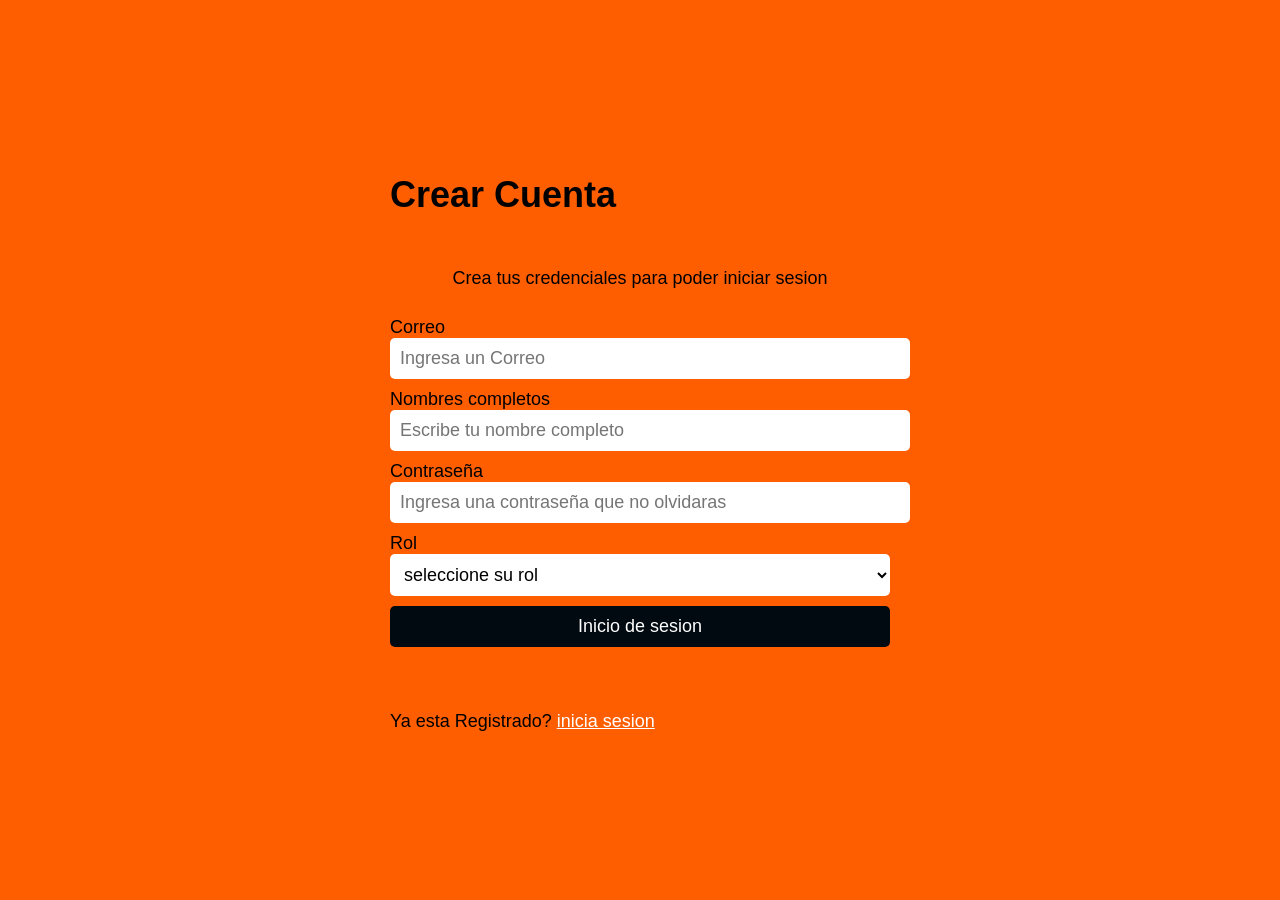
<file: front/index.html>
<!DOCTYPE html>
<html lang="en">
<head>
    <meta charset="UTF-8">
    <meta name="viewport" content="width=device-width, initial-scale=1.0">
    <title>Registro</title>
    <link rel="stylesheet" href="/front/Css/css.css">
    <link rel="stylesheet" href="/front/Css/responsive.css">
    
</head>
<body>
    <main>
    <form id="form" class="form">
        <h1>Crear Cuenta</h1>
        <p>Crea tus credenciales para poder iniciar sesion </p>
        <div>
            <label for="Correo" class="label">Correo</label>
            <input type="text" name="Correo" id="Correo" placeholder="Ingresa un Correo">
        </div>
        <div>
            <label for="Nombre" class="label">Nombres completos</label>
            <input type="text" name="Nombre" id="nombre" placeholder="Escribe tu nombre completo">
        </div>
        <div>
            <label for="Contraseña"class="label">Contraseña</label>
            <input type="password" name="Contraseña" id="Contrasena" placeholder="Ingresa una contraseña que no olvidaras">
        </div>
        <div>
            <label for="Rol" class="label">Rol</label>
            <select name="Rol" id="Rol" >
                <option value="" disabled selected>seleccione su rol</option>
                <option value="admind" >admind</option>
                <option value="Soporte">Soporte</option>
                <option value="Lector">Lector</option>
            </select>
        </div>
        
        <button id="submit "type="submit">Inicio de sesion</button>
        <p id="error-message" class="Error"></p>
     </form>
     <p>Ya esta Registrado? <a href="/front/Html/Login.html">inicia sesion</a></p>
    </main>
    <script src="/front/Js/main.js"></script>
</body>
</html>
</file>
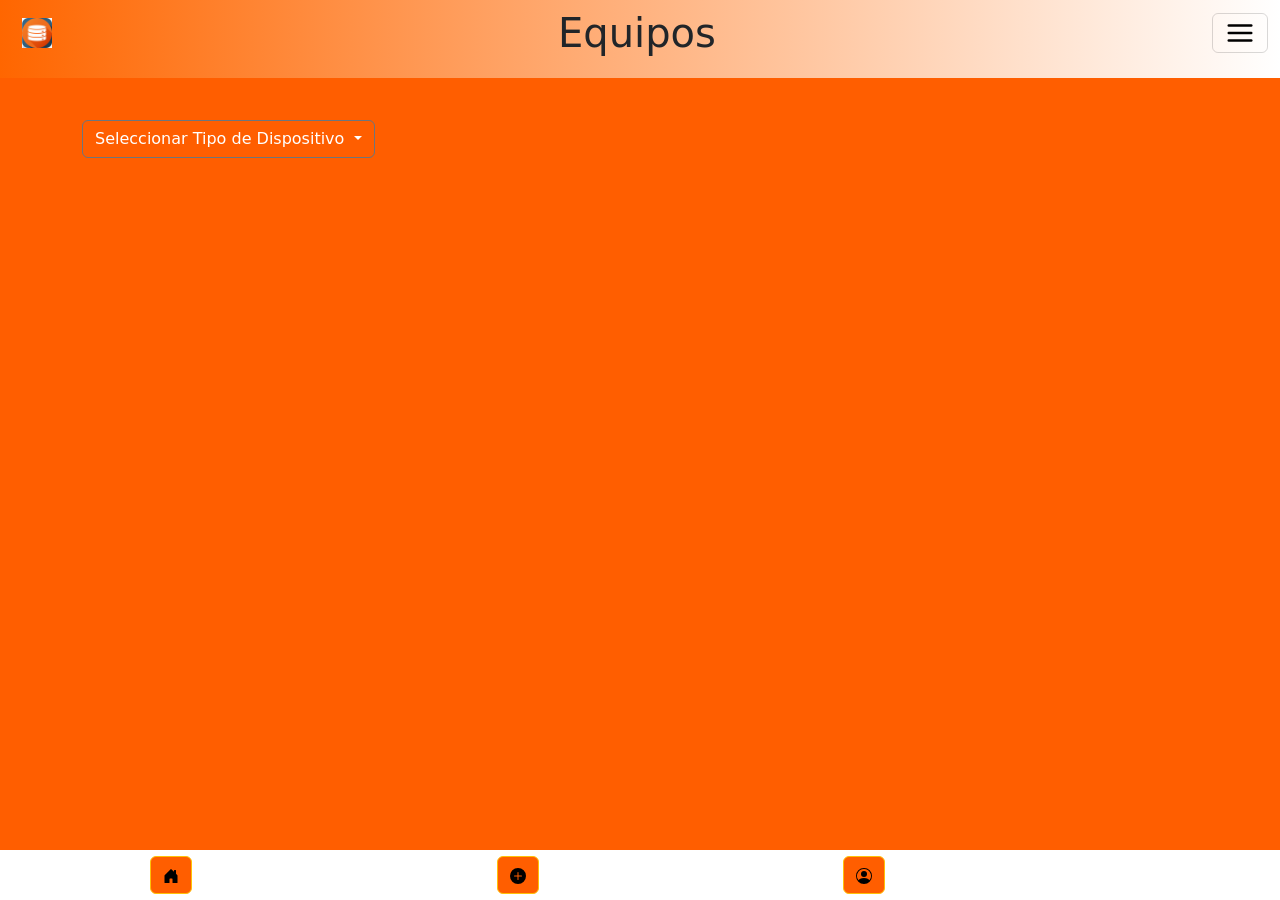
<file: front/Html/equipos.html>
<!DOCTYPE html>
<html lang="en">
<head>
    <meta charset="UTF-8">
    <link href="https://cdn.jsdelivr.net/npm/bootstrap@5.3.3/dist/css/bootstrap.min.css" rel="stylesheet"
        integrity="sha384-QWTKZyjpPEjISv5WaRU9OFeRpok6YctnYmDr5pNlyT2bRjXh0JMhjY6hW+ALEwIH" crossorigin="anonymous">
        <link rel="stylesheet" href="https://cdnjs.cloudflare.com/ajax/libs/font-awesome/6.2.1/css/all.min.css"
        integrity="sha512-MV7K8+y+gLIBoVD59lQIYicR65iaqukzvf/nwasF0nqhPay5w/9lJmVM2hMDcnK1OnMGCdVK+iQrJ7lzPJQd1w=="
        crossorigin="anonymous" referrerpolicy="no-referrer" />
    
    <meta name="viewport" content="width=device-width, initial-scale=1.0">
    <link rel="stylesheet" href="/front/Css/equipos.css">
    <title>Equipo</title>
</head>
<body>
    <nav class="navbar custom-navbar fixed-top">
        <div class="container-fluid">
            <div class="d-flex align-items-center">
                <div class="Logo me-0">
                    <img src="/front/images/Logo.jpg" alt="Logo">
                </div>
                
            </div>
            <h1 class="m-0">Equipos</h1>
            <label for="notificacion-checkbox">
               
                <button class="navbar-toggler" type="button" data-bs-toggle="offcanvas" data-bs-target="#offcanvasDarkNavbar" aria-controls="offcanvasDarkNavbar" aria-label="Toggle navigation">
                    <span class="navbar-toggler-icon custom-toggler-icon"></span>
                </button>
            </label>
            <div class="offcanvas offcanvas-end text-bg-dark" tabindex="-1" id="offcanvasDarkNavbar" aria-labelledby="offcanvasDarkNavbarLabel">
                <div class="offcanvas-header">
                    <h5 class="offcanvas-title" id="offcanvasDarkNavbarLabel">Dark offcanvas</h5>
                    <button type="button" class="btn-close btn-close-white" data-bs-dismiss="offcanvas" aria-label="Close"></button>
                </div>
                <div class="offcanvas-body">
                    <ul class="navbar-nav justify-content-end flex-grow-1 pe-3">
                        
                        <li class="nav-item">
                            <a class="nav-link" href="eventos.html">Eventos</a>
                        </li>
                        <li class="nav-item">
                            <a class="nav-link" href="nuevoequipo.html">Agregar Equipo</a>
                        </li>
                        <li class="nav-item">
                            <a class="nav-link" href="Nuevasala.html"> Nueva Sala</a>
                        </li>
                        <li class="nav-item"><a class="nav-link" href="Salas.html">Salas</a></li>
                        
                        <li class="nav-item"><a class="nav-link" href="Login.html">Cerra Sesion</a></li>          
                    </ul>             
                </div>
            </div>
        </div>
    </nav>
    
    <br><br><br><br><br>
    <main>
        <section class="container mb-3">
            <div class="dropdown">
                <button class="btn btn-secondary dropdown-toggle" type="button" id="dropdownMenuButton" data-bs-toggle="dropdown" aria-expanded="false">
                    Seleccionar Tipo de Dispositivo
                </button>
                <ul class="dropdown-menu" aria-labelledby="dropdownMenuButton">
                    <li><a class="dropdown-item" href="#" data-tipo="Pantalla">Pantalla</a></li>
                    <li><a class="dropdown-item" href="#" data-tipo="Cpu">Torre</a></li>
                    <li><a class="dropdown-item" href="#" data-tipo="Mouse">Mouse</a></li>
                    <li><a class="dropdown-item" href="#" data-tipo="Teclado">Teclado</a></li>
                
                </ul>
            </div>
        </section>
        <section id="Equipos-F" class="Equipos container card-center">
            
        </section>




        

        <br><br><br>
        <!-- Botones aquí -->
        <nav class="navbar-2 ">
            <div class="col">
                <a   href="Salas.html" class="btn btn-warning">
                    <svg xmlns="http://www.w3.org/2000/svg" width="16" height="16" fill="currentColor" class="bi bi-house-door-fill" viewBox="0 0 16 16">
                        <path d="M6.5 14.5v-3.505c0-.245.25-.495.5-.495h2c.25 0 .5.25.5.5v3.5a.5.5 0 0 0 .5.5h4a.5.5 0 0 0 .5-.5v-7a.5.5 0 0 0-.146-.354L13 5.793V2.5a.5.5 0 0 0-.5-.5h-1a.5.5 0 0 0-.5.5v1.293L8.354 1.146a.5.5 0 0 0-.708 0l-6 6A.5.5 0 0 0 1.5 7.5v7a.5.5 0 0 0 .5.5h4a.5.5 0 0 0 .5-.5"/>
                      </svg>
                    </a>
                
            </div>
            <div class="col">
                <a href="nuevoequipo.html" class="btn btn-warning">
                    <svg xmlns="http://www.w3.org/2000/svg" width="16" height="16" fill="currentColor" class="bi bi-plus-circle-fill" viewBox="0 0 16 16">
                        <path d="M16 8A8 8 0 1 1 0 8a8 8 0 0 1 16 0M8.5 4.5a.5.5 0 0 0-1 0v3h-3a.5.5 0 0 0 0 1h3v3a.5.5 0 0 0 1 0v-3h3a.5.5 0 0 0 0-1h-3z"/>
                      </svg>
                    </a>
            </div>
            <div class="col">
                <a href="Perfil.html" class="btn btn-warning">
                    <svg xmlns="http://www.w3.org/2000/svg" width="16" height="16" fill="currentColor" class="bi bi-person-circle" viewBox="0 0 16 16">
                        <path d="M11 6a3 3 0 1 1-6 0 3 3 0 0 1 6 0"/>
                        <path fill-rule="evenodd" d="M0 8a8 8 0 1 1 16 0A8 8 0 0 1 0 8m8-7a7 7 0 0 0-5.468 11.37C3.242 11.226 4.805 10 8 10s4.757 1.225 5.468 2.37A7 7 0 0 0 8 1"/>
                      </svg>
                    </a>
            </div>
        </nav>
       
        
        <script src="/front/Js/Informacion.js"></script>
    <script src="https://cdn.jsdelivr.net/npm/bootstrap@5.3.3/dist/js/bootstrap.bundle.min.js"
        integrity="sha384-YvpcrYf0tY3lHB60NNkmXc5s9fDVZLESaAA55NDzOxhy9GkcIdslK1eN7N6jIeHz"
        crossorigin="anonymous"></script>
</body>
</html>
</file>
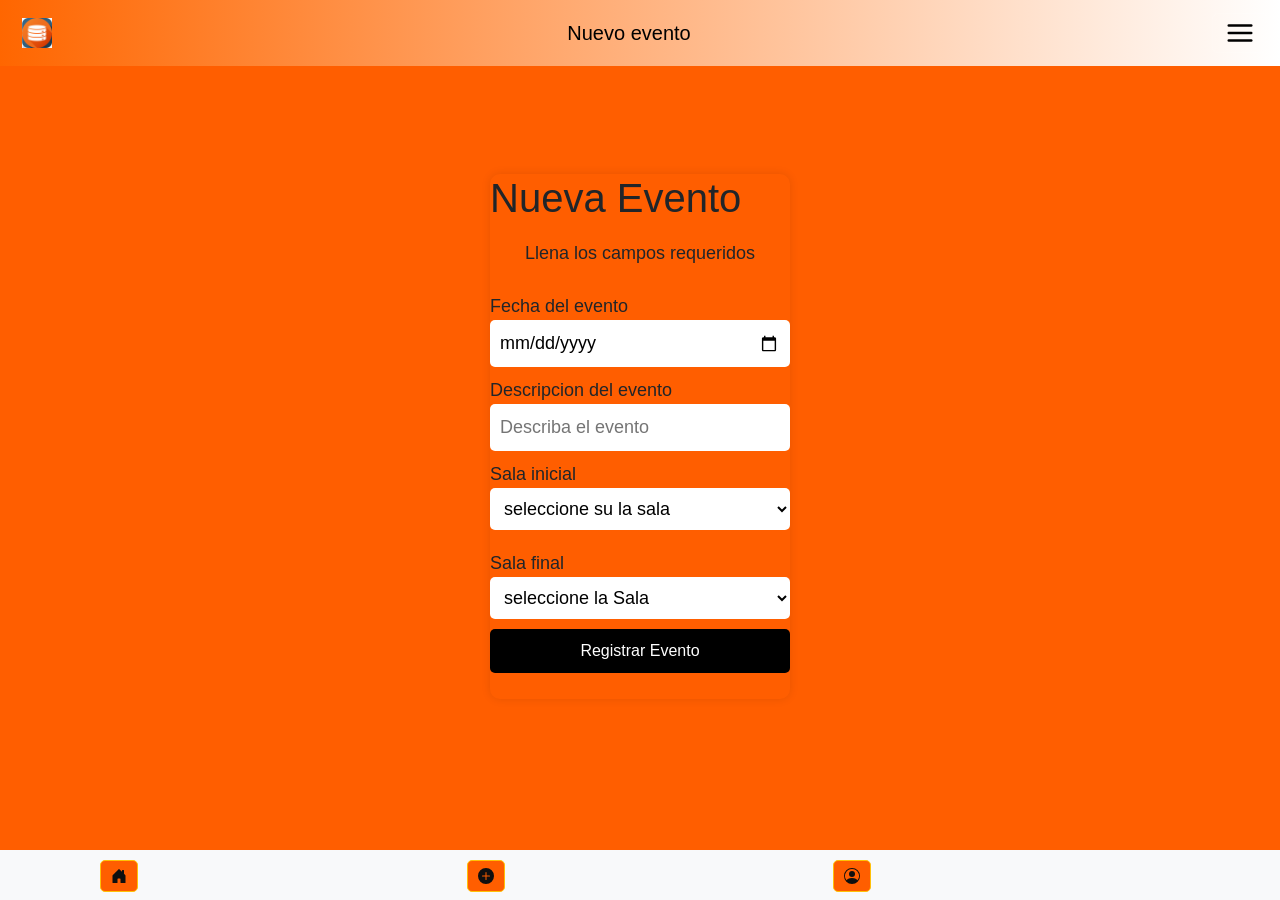
<file: front/Html/eventos.html>
<!DOCTYPE html>
<html lang="en">

<head>
    <meta charset="UTF-8">
    <meta name="viewport" content="width=device-width, initial-scale=1.0">
    <link href="https://cdn.jsdelivr.net/npm/bootstrap@5.3.3/dist/css/bootstrap.min.css" rel="stylesheet"
        integrity="sha384-QWTKZyjpPEjISv5WaRU9OFeRpok6YctnYmDr5pNlyT2bRjXh0JMhjY6hW+ALEwIH" crossorigin="anonymous">
    <link rel="stylesheet" href="/front/Css/css.css">
   <link rel="stylesheet" href="/front/Css/eventos.css">

    <title>Document</title>
</head>

<body>
    <main>
        <!-- Navegador 1 -->
        <nav class="navbar navbar-dark custom-navbar fixed-top">
            <div class="container-fluid">
                <div class="d-flex align-items-center">
                    <div class="Logo me-0">
                        <img src="/front/images/Logo.jpg" alt="Logo">
                    </div>
                    
                </div>
                <a class="navbar-brand" href="#"> Nuevo evento</a>

                <label for="notificacion-checkbox">
                   
                    <button class="navbar-toggler" type="button" data-bs-toggle="offcanvas"
                        data-bs-target="#offcanvasDarkNavbar" aria-controls="offcanvasDarkNavbar"
                        aria-label="Toggle navigation">
                        <span class="navbar-toggler-icon custom-toggler-icon"></span>
                    </button>
                </label>
                <div class="offcanvas offcanvas-end text-bg-dark" tabindex="-1" id="offcanvasDarkNavbar"
                    aria-labelledby="offcanvasDarkNavbarLabel">
                    <div class="offcanvas-header">
                        <h5 class="offcanvas-title" id="offcanvasDarkNavbarLabel">Dark offcanvas</h5>
                        <button type="button" class="btn-close btn-close-white" data-bs-dismiss="offcanvas"
                            aria-label="Close"></button>
                    </div>
                    <div class="offcanvas-body">
                        <ul class="navbar-nav justify-content-end flex-grow-1 pe-3">
                            <li class="nav-item">
                                <a class="nav-link" href="eventos.html">Eventos</a>
                            </li>
                            <li class="nav-item">
                                <a class="nav-link" href="nuevoequipo.html">Agregar Equipo</a>
                            </li>
                            <li class="nav-item">
                                <a class="nav-link" href="Nuevasala.html"> Nueva Sala</a>
                            </li>
                            <li class="nav-item">
                                <a class="nav-link" href="Salas.html">Salas</a>
                            </li>

                            <li class="nav-item">
                                <a class="nav-link" href="Login.html">Cerra Sesion</a>
                            </li>
                        </ul>
                    </div>
                </div>
            </div>
        </nav>
        <br><br><br>
       
        <form id="form-Eventos" class="form">
            <h1>Nueva Evento</h1>
            <p>Llena los campos requeridos </p>
            <div>
                <label for="F-evento" class="label">Fecha del evento</label>
                <input type="date" name="sala" id="F-evento" placeholder="Ingresa en formato AAA-MMM-DDD " required>
            </div>
            <div>
                <label for="D-E" class="label">Descripcion del evento</label>
                <input type="text" name="D-E" id="D-E" placeholder="Describa el evento" required >
            </div>
            <div>
                <label for="relacion" class="label">Sala inicial</label>
                <select name="relacion" id="relacion" >
                    <option value="" disabled selected>seleccione su la sala</option>
               
                    
                    
                    
                </select>
            </div>
           <div id="equipos-container"></div>

            <div>
                <label for="final" class="label">Sala final</label>
                <select name="final" id="final" >
                    <option value="" disabled selected>seleccione la Sala</option>
                    
                    
                   
                </select>
            </div>
            
            
           <button id="submite" type="submit">Registrar Evento</button>
           <p id="success-message" class="Success"></p>
           


        </form>








        <!-- Navegador 2. -->
        <br><br><br><br>
        <nav class="navbar-2 ">
            <div class="col">
                <a href="Salas.html" class="btn btn-warning">
                    <svg xmlns="http://www.w3.org/2000/svg" width="16" height="16" fill="currentColor"
                        class="bi bi-house-door-fill" viewBox="0 0 16 16">
                        <path
                            d="M6.5 14.5v-3.505c0-.245.25-.495.5-.495h2c.25 0 .5.25.5.5v3.5a.5.5 0 0 0 .5.5h4a.5.5 0 0 0 .5-.5v-7a.5.5 0 0 0-.146-.354L13 5.793V2.5a.5.5 0 0 0-.5-.5h-1a.5.5 0 0 0-.5.5v1.293L8.354 1.146a.5.5 0 0 0-.708 0l-6 6A.5.5 0 0 0 1.5 7.5v7a.5.5 0 0 0 .5.5h4a.5.5 0 0 0 .5-.5" />
                    </svg>
                </a>
            </div>
            <div class="col">
                <a href="nuevasala.html" class="btn btn-warning">
                    <svg xmlns="http://www.w3.org/2000/svg" width="16" height="16" fill="currentColor"
                        class="bi bi-plus-circle-fill" viewBox="0 0 16 16">
                        <path
                            d="M16 8A8 8 0 1 1 0 8a8 8 0 0 1 16 0M8.5 4.5a.5.5 0 0 0-1 0v3h-3a.5.5 0 0 0 0 1h3v3a.5.5 0 0 0 1 0v-3h3a.5.5 0 0 0 0-1h-3z" />
                    </svg>
                </a>
            </div>
            <div class="col">
                <a href="Perfil.html" class="btn btn-warning">
                    <svg xmlns="http://www.w3.org/2000/svg" width="16" height="16" fill="currentColor"
                        class="bi bi-person-circle" viewBox="0 0 16 16">
                        <path d="M11 6a3 3 0 1 1-6 0 3 3 0 0 1 6 0" />
                        <path fill-rule="evenodd"
                            d="M0 8a8 8 0 1 1 16 0A8 8 0 0 1 0 8m8-7a7 7 0 0 0-5.468 11.37C3.242 11.226 4.805 10 8 10s4.757 1.225 5.468 2.37A7 7 0 0 0 8 1" />
                    </svg>

                </a>

            </div>
        </nav>
    </main>
   
    
    <script src="/front/Js/Eventos.js"></script>
    <script src="/front/Js/eventos-relacion.js"></script>
    <script src="https://cdn.jsdelivr.net/npm/bootstrap@5.3.3/dist/js/bootstrap.bundle.min.js"
        integrity="sha384-YvpcrYf0tY3lHB60NNkmXc5s9fDVZLESaAA55NDzOxhy9GkcIdslK1eN7N6jIeHz"
        crossorigin="anonymous"></script>
</body>

</html>
</file>
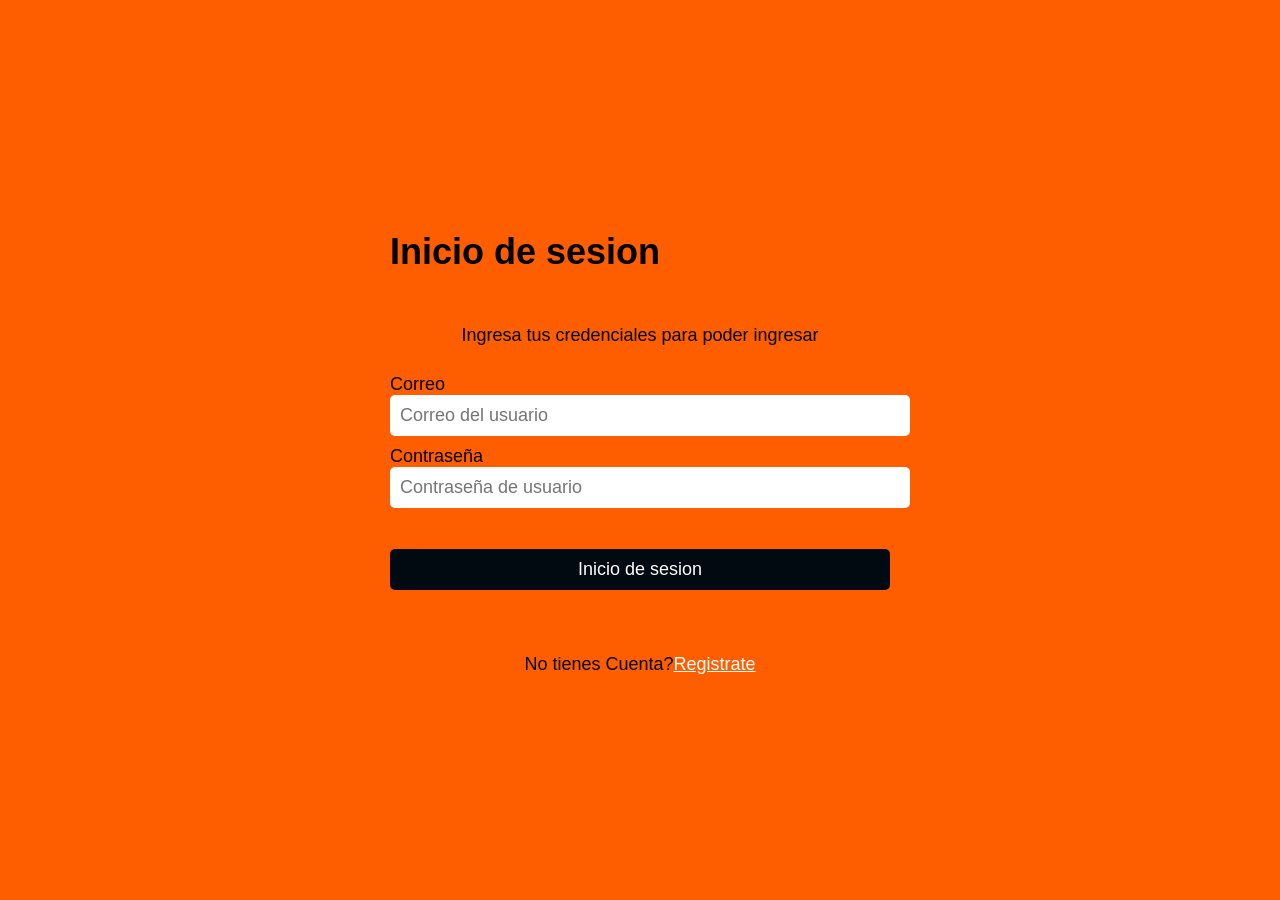
<file: front/Html/Login.html>
<!DOCTYPE html>
<html lang="en">

<head>
    <meta charset="UTF-8">
    <meta name="viewport" content="width=device-width, initial-scale=1.0">
    <title>Login</title>
    <link rel="stylesheet" href="/front/Css/css.css">
    <link rel="stylesheet" href="/front/Css/responsive.css">
    
</head>

<body>
  <main>
        <form id="form" class="form">
            <h1>Inicio de sesion</h1>
            <p>Ingresa tus credenciales para poder ingresar </p>
            <div>
                <label for="Correo" class="label">Correo</label>

                <input type="text" name="Correo" id="Correo" placeholder="Correo del usuario">
            </div>

            <div>
                <label for="Contrasena" class="label">Contraseña</label>


                <input type="password" name="Contraseña" id="Contrasena" placeholder="Contraseña de usuario">
            </div>
            <br>
            <button id="submit" type="submit">Inicio de sesion</button>
            <p id="error" class="Error"></p>

        </form>
        <p class="Link">No tienes Cuenta?<a href="../index.html">Registrate</a></p>
    </main>
    <script src="/front/Js/login.js"></script>

    
</body>

</html>
</file>
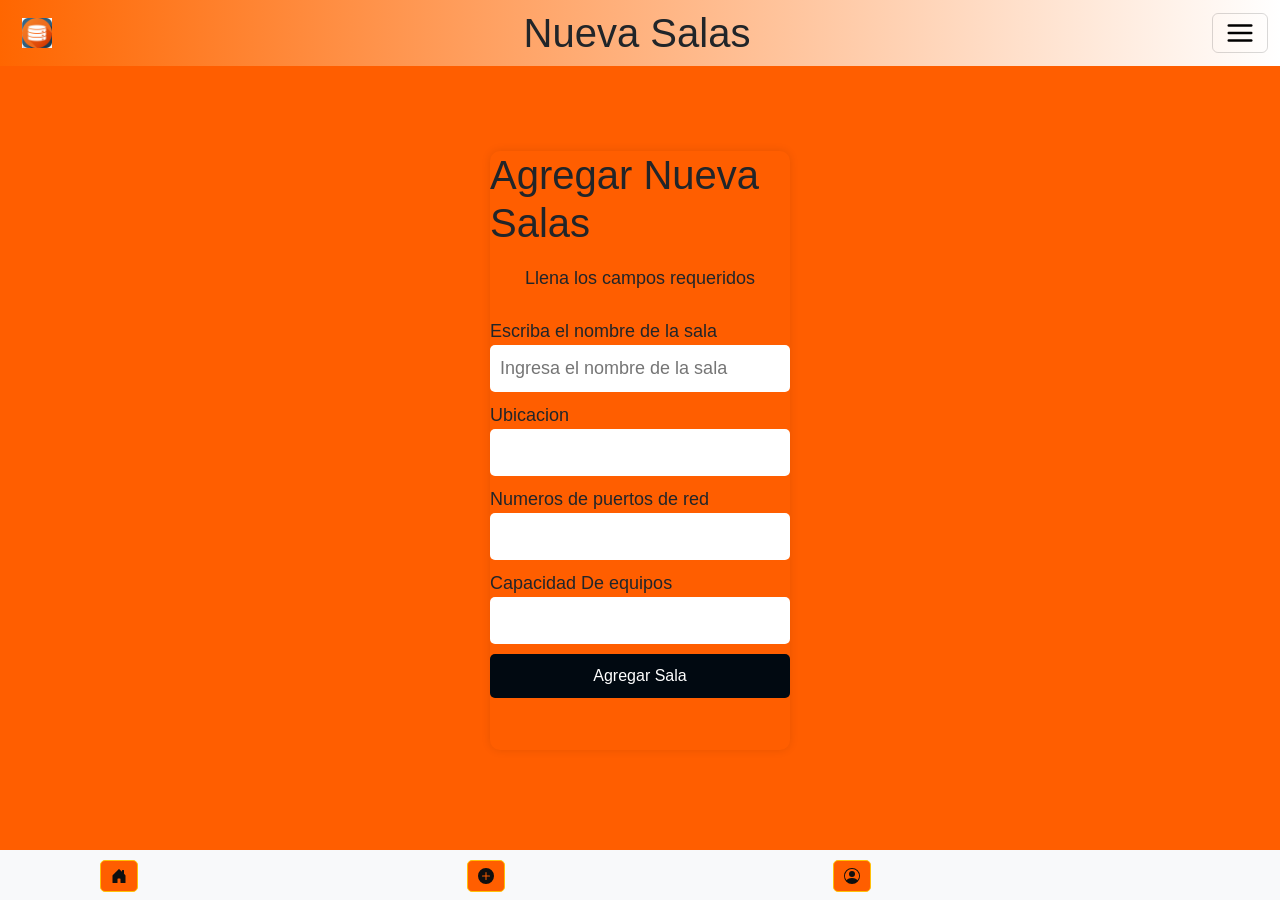
<file: front/Html/Nuevasala.html>
<!DOCTYPE html>
<html lang="en">

<head>
    <meta charset="UTF-8">
    <meta name="viewport" content="width=device-width, initial-scale=1.0">
    <link href="https://cdn.jsdelivr.net/npm/bootstrap@5.3.3/dist/css/bootstrap.min.css" rel="stylesheet"
        integrity="sha384-QWTKZyjpPEjISv5WaRU9OFeRpok6YctnYmDr5pNlyT2bRjXh0JMhjY6hW+ALEwIH" crossorigin="anonymous">

    <link rel="stylesheet" href="/front/Css/css.css">
    <link rel="stylesheet" href="/front/Css/nueva_sala.css">

    <title>Formulario-salas</title>
</head>

<body>
    <main>
        <nav class="navbar custom-navbar fixed-top">
            <div class="container-fluid">
                <div class="d-flex align-items-center">
                    <div class="Logo me-0">
                        <img src="/front/images/Logo.jpg" alt="Logo">
                    </div>
                    
                </div>
                <h1 class="m-0">Nueva Salas</h1>
                <label for="notificacion-checkbox">
                   
                    <button class="navbar-toggler" type="button" data-bs-toggle="offcanvas" data-bs-target="#offcanvasDarkNavbar" aria-controls="offcanvasDarkNavbar" aria-label="Toggle navigation">
                        <span class="navbar-toggler-icon custom-toggler-icon"></span>
                    </button>
                </label>
                <div class="offcanvas offcanvas-end text-bg-dark" tabindex="-1" id="offcanvasDarkNavbar" aria-labelledby="offcanvasDarkNavbarLabel">
                    <div class="offcanvas-header">
                        <h5 class="offcanvas-title" id="offcanvasDarkNavbarLabel">Dark offcanvas</h5>
                        <button type="button" class="btn-close btn-close-white" data-bs-dismiss="offcanvas" aria-label="Close"></button>
                    </div>
                    <div class="offcanvas-body">
                        <ul class="navbar-nav justify-content-end flex-grow-1 pe-3">
                            
                            <li class="nav-item">
                                <a class="nav-link" href="eventos.html">Eventos</a>
                            </li>
                            <li class="nav-item">
                                <a class="nav-link" href="nuevoequipo.html">Agregar Equipo</a>
                            </li>
                            <li class="nav-item">
                                <a class="nav-link" href="Nuevasala.html">Nueva Sala</a>
                            </li>
                            <li class="nav-item"><a class="nav-link" href="Salas.html">Salas</a></li>
                            
                            <li class="nav-item"><a class="nav-link" href="Login.html">Cerra Sesion</a></li>          
                        </ul>             
                    </div>
                </div>
            </div>
        </nav>
 <br><br><br>
        <!-- Nuevas  Salas. -->
        <form id="form-Salas" class="form">
            <h1>Agregar Nueva Salas</h1>
            <p>Llena los campos requeridos </p>
            <div>
                <label for="N-sala" class="label">Escriba el nombre de la sala</label>
                <input type="text" name="sala" id="N-sala" placeholder="Ingresa el nombre de la sala ">
            </div>
            <div>
                <label for="Ubicacion" class="label">Ubicacion</label>
                <input type="text" name="N-R" id="Ubicacion" placeholder="">
            </div>
            <div>
                <label for="N-R" class="label">Numeros de puertos de red</label>
                <input type="text" name="N-R" id="N-R" placeholder="">
            </div>

            <div>
                <label for="C-Equipos" class="label">Capacidad De equipos</label>
                <input type="text" name="C-Equipos" id="C-Equipos" placeholder=" ">
            </div>
       


            <button class="submitS" id="submitS" type="submit">Agregar Sala</button>
            <p id="error" class="Error"></p>
            <p id="success-message" class="Success"></p>


        </form>








        <!-- Navegador 2. -->
        <br><br><br>
        <nav class="navbar-2 ">
            <div class="col">
                <a href="/front/Html/Salas.html" class="btn btn-warning">
                    <svg xmlns="http://www.w3.org/2000/svg" width="16" height="16" fill="currentColor"
                        class="bi bi-house-door-fill" viewBox="0 0 16 16">
                        <path
                            d="M6.5 14.5v-3.505c0-.245.25-.495.5-.495h2c.25 0 .5.25.5.5v3.5a.5.5 0 0 0 .5.5h4a.5.5 0 0 0 .5-.5v-7a.5.5 0 0 0-.146-.354L13 5.793V2.5a.5.5 0 0 0-.5-.5h-1a.5.5 0 0 0-.5.5v1.293L8.354 1.146a.5.5 0 0 0-.708 0l-6 6A.5.5 0 0 0 1.5 7.5v7a.5.5 0 0 0 .5.5h4a.5.5 0 0 0 .5-.5" />
                    </svg>
                </a>
            </div>
            <div class="col">
                <a href="/front/Html/nuevoequipo.html" class="btn btn-warning">
                    <svg xmlns="http://www.w3.org/2000/svg" width="16" height="16" fill="currentColor"
                        class="bi bi-plus-circle-fill" viewBox="0 0 16 16">
                        <path
                            d="M16 8A8 8 0 1 1 0 8a8 8 0 0 1 16 0M8.5 4.5a.5.5 0 0 0-1 0v3h-3a.5.5 0 0 0 0 1h3v3a.5.5 0 0 0 1 0v-3h3a.5.5 0 0 0 0-1h-3z" />
                    </svg>
                </a>
            </div>
            <div class="col">
                <a href="/front/Html/Perfil.html" class="btn btn-warning">
                    <svg xmlns="http://www.w3.org/2000/svg" width="16" height="16" fill="currentColor"
                        class="bi bi-person-circle" viewBox="0 0 16 16">
                        <path d="M11 6a3 3 0 1 1-6 0 3 3 0 0 1 6 0" />
                        <path fill-rule="evenodd"
                            d="M0 8a8 8 0 1 1 16 0A8 8 0 0 1 0 8m8-7a7 7 0 0 0-5.468 11.37C3.242 11.226 4.805 10 8 10s4.757 1.225 5.468 2.37A7 7 0 0 0 8 1" />
                    </svg>

                </a>

            </div>
        </nav>
    </main>
    
    <script src="/front/Js/Salanueva.js"></script>
    <script src="https://cdn.jsdelivr.net/npm/bootstrap@5.3.3/dist/js/bootstrap.bundle.min.js"
        integrity="sha384-YvpcrYf0tY3lHB60NNkmXc5s9fDVZLESaAA55NDzOxhy9GkcIdslK1eN7N6jIeHz"
        crossorigin="anonymous"></script>
</body>

</html>
</file>
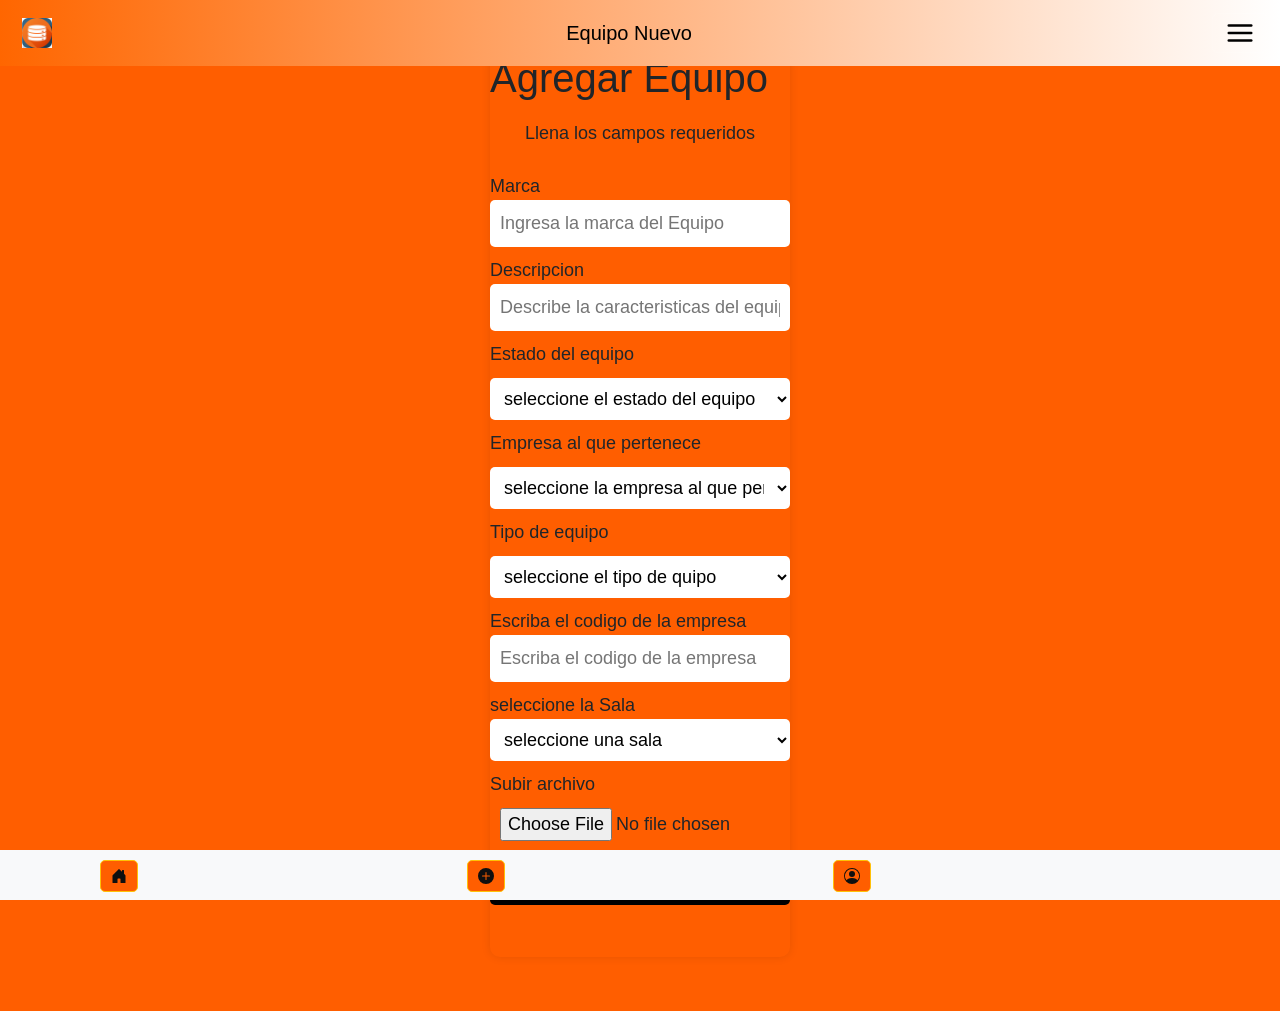
<file: front/Html/nuevoequipo.html>
<!DOCTYPE html>
<html lang="en">
<head>
    <meta charset="UTF-8">
    <meta name="viewport" content="width=device-width, initial-scale=1.0">
    <link href="https://cdn.jsdelivr.net/npm/bootstrap@5.3.3/dist/css/bootstrap.min.css" rel="stylesheet" integrity="sha384-QWTKZyjpPEjISv5WaRU9OFeRpok6YctnYmDr5pNlyT2bRjXh0JMhjY6hW+ALEwIH" crossorigin="anonymous">
    <link rel="stylesheet" href="/front/Css/css.css">
   <link rel="stylesheet" href="/front/Css/nuevo_equipo.css">
    <title>Document</title>
</head>
<body>
<main>
    <!-- Navegador 1 -->
<nav class="navbar navbar-dark custom-navbar fixed-top">
    <div class="container-fluid">
        <div class="d-flex align-items-center">
            <div class="Logo me-0">
                <img src="/front/images/Logo.jpg" alt="Logo">
            </div>
            
        </div>
        <a class="navbar-brand" href="#">Equipo Nuevo</a>
        
        <label for="notificacion-checkbox">
           
            <button class="navbar-toggler" type="button" data-bs-toggle="offcanvas" data-bs-target="#offcanvasDarkNavbar" aria-controls="offcanvasDarkNavbar" aria-label="Toggle navigation">
                <span class="navbar-toggler-icon custom-toggler-icon"></span>
            </button>
        </label>
        <div class="offcanvas offcanvas-end text-bg-dark" tabindex="-1" id="offcanvasDarkNavbar" aria-labelledby="offcanvasDarkNavbarLabel">
            <div class="offcanvas-header">
                <h5 class="offcanvas-title" id="offcanvasDarkNavbarLabel">Menu</h5>
                <button type="button" class="btn-close btn-close-white" data-bs-dismiss="offcanvas" aria-label="Close"></button>
            </div>
            <div class="offcanvas-body">
                <ul class="navbar-nav justify-content-end flex-grow-1 pe-3">
                    <li class="nav-item">
                        <a class="nav-link" href="eventos.html">Eventos</a>
                    </li>
                    
                    <li class="nav-item">
                        <a class="nav-link" href="Nuevasala.html"> Nueva Sala</a>
                    </li>
                    <li class="nav-item">
                        <a class="nav-link" href="Salas.html">Salas</a>
                    </li>
                    
                    <li class="nav-item">
                        <a class="nav-link" href="Login.html">Cerra Sesion</a>
                    </li>          
                </ul>             
            </div>
        </div>
    </div>
</nav>

<br><br>
<form id="form-equipos" class="form">
    <h1>Agregar Equipo</h1>
    <p>Llena los campos requeridos </p>
    <div>
        <label for="Marca" class="label">Marca</label>
        <input type="text" name="Marca" id="Marca" placeholder="Ingresa la marca del Equipo">
    </div>
    <div>
        <label for="Descripcion" class="label">Descripcion</label>
        <input type="text" name="Descripcion" id="Descripcion" placeholder="Describe la caracteristicas del equipo">
    </div>
    <label for="Estado" class="label">Estado del equipo</label>
        <select name="Estado" id="Estado" >
            <option  value="" disabled selected>seleccione el estado del equipo</option>
            <option value="Uso" >Uso</option>
            <option value="Guardado">Guardado</option>
            <option value="Mantenimiento">Mantenimiento</option>
        </select>
        <label for="Empresa" class="label">Empresa al que pertenece</label>
        <select name="Empresa" id="Empresa" >
            <option value="" disabled selected>seleccione la empresa al que pertenece</option>
            <option value="Bs" >Bs Support</option>
            <option value="Politecnico">Polcolan</option>
       </select>

        <label for="Equipo" class="label">Tipo de equipo</label>
        <select name="TEquipo" id="Equipo" >
            <option value="" disabled selected>seleccione el tipo de quipo</option>
            <option value="Cpu" >Torre</option>
            <option value="Pantalla">Pantalla</option>
            <option value="Mouse">Mouse</option>
            <option value="Teclado">Teclado</option> 
        </select>
        <div>
            <label for="idequipos" class="label">Escriba el codigo de la empresa</label>
            <input type="text" name="idequipos" id="idequipos" placeholder="Escriba el codigo de la empresa ">
        </div>
        <div>
            <label for="idsala" class="label">seleccione la Sala</label>
            <select name="sala" id="idsala">
                <option value="" disabled selected>seleccione una sala</option>
            </select>
      </div>

      <div>
        <label for="imagen">Subir archivo</label>
        <input type="file" name="imagen" id="imagen">

      </div>

        

        <button id="submit" type="submit">Agregar computador</button>
        <p id="error" class="Error"></p>
        <p id="success-message" class="Success"></p>
        
    </form>


    
      




<!-- Navegador 2. -->
<br><br>
<nav class="navbar-2 ">
    <div class="col">
        <a href="Salas.html" class="btn btn-warning">
            <svg xmlns="http://www.w3.org/2000/svg" width="16" height="16" fill="currentColor" class="bi bi-house-door-fill" viewBox="0 0 16 16">
                <path d="M6.5 14.5v-3.505c0-.245.25-.495.5-.495h2c.25 0 .5.25.5.5v3.5a.5.5 0 0 0 .5.5h4a.5.5 0 0 0 .5-.5v-7a.5.5 0 0 0-.146-.354L13 5.793V2.5a.5.5 0 0 0-.5-.5h-1a.5.5 0 0 0-.5.5v1.293L8.354 1.146a.5.5 0 0 0-.708 0l-6 6A.5.5 0 0 0 1.5 7.5v7a.5.5 0 0 0 .5.5h4a.5.5 0 0 0 .5-.5"/>
              </svg>
            </a>
    </div>
    <div class="col">
        <a  href="nuevasala.html" class="btn btn-warning">
            <svg xmlns="http://www.w3.org/2000/svg" width="16" height="16" fill="currentColor" class="bi bi-plus-circle-fill" viewBox="0 0 16 16">
                <path d="M16 8A8 8 0 1 1 0 8a8 8 0 0 1 16 0M8.5 4.5a.5.5 0 0 0-1 0v3h-3a.5.5 0 0 0 0 1h3v3a.5.5 0 0 0 1 0v-3h3a.5.5 0 0 0 0-1h-3z"/>
              </svg>
            </a>
    </div>
    <div class="col">
        <a href="Perfil.html" class="btn btn-warning">
            <svg xmlns="http://www.w3.org/2000/svg" width="16" height="16" fill="currentColor" class="bi bi-person-circle" viewBox="0 0 16 16">
                <path d="M11 6a3 3 0 1 1-6 0 3 3 0 0 1 6 0"/>
                <path fill-rule="evenodd" d="M0 8a8 8 0 1 1 16 0A8 8 0 0 1 0 8m8-7a7 7 0 0 0-5.468 11.37C3.242 11.226 4.805 10 8 10s4.757 1.225 5.468 2.37A7 7 0 0 0 8 1"/>
              </svg>
        
         </a>  
          
    </div>
</nav>
</main>

<script src="/front/Js/Equiponuevo.js"></script>

<script src="https://cdn.jsdelivr.net/npm/bootstrap@5.3.3/dist/js/bootstrap.bundle.min.js" integrity="sha384-YvpcrYf0tY3lHB60NNkmXc5s9fDVZLESaAA55NDzOxhy9GkcIdslK1eN7N6jIeHz" crossorigin="anonymous"></script>
</body>
</html>
</file>
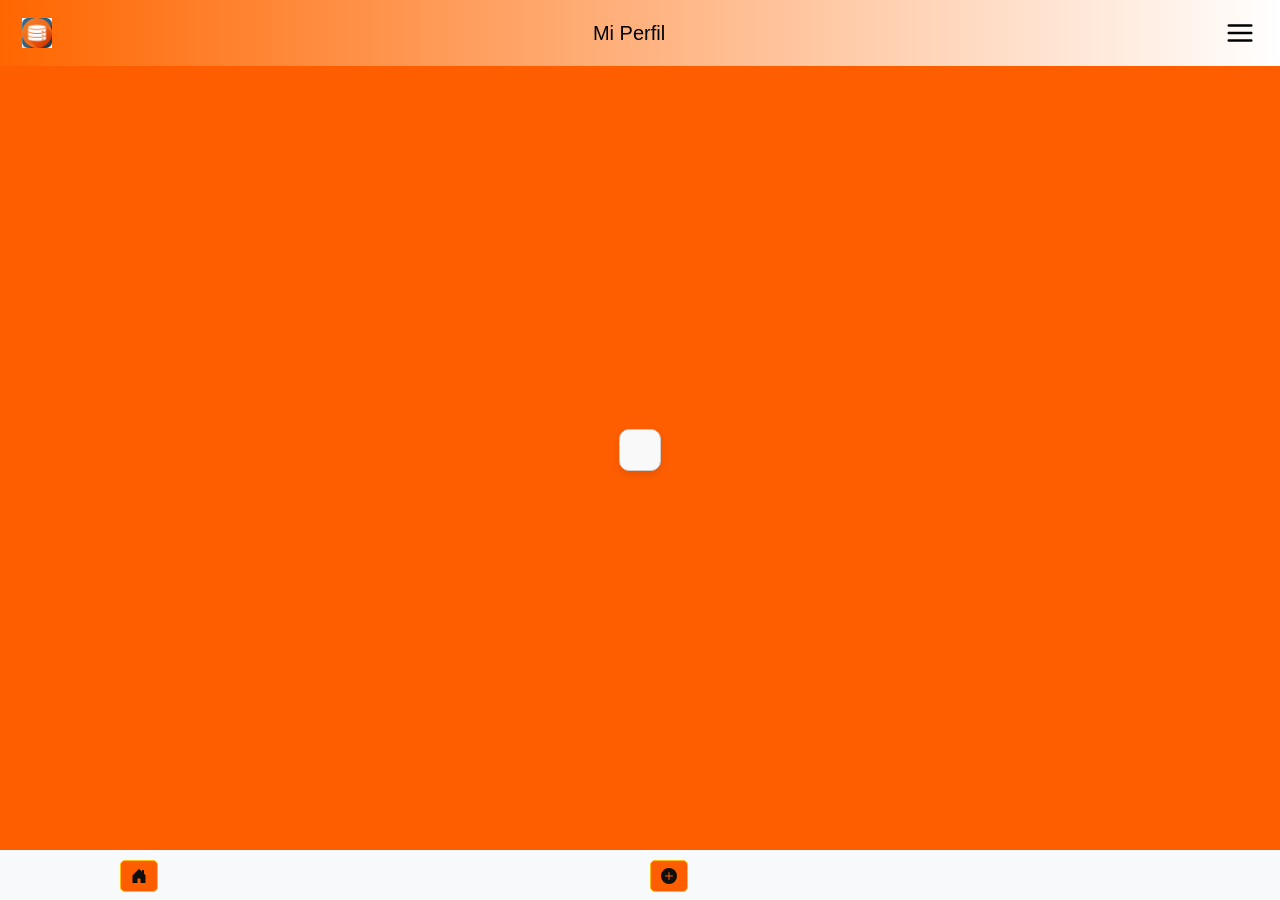
<file: front/Html/Perfil.html>
<!DOCTYPE html>
<html lang="en">

<head>
    <meta charset="UTF-8">
    <meta name="viewport" content="width=device-width, initial-scale=1.0">
    <link href="https://cdn.jsdelivr.net/npm/bootstrap@5.3.3/dist/css/bootstrap.min.css" rel="stylesheet"
        integrity="sha384-QWTKZyjpPEjISv5WaRU9OFeRpok6YctnYmDr5pNlyT2bRjXh0JMhjY6hW+ALEwIH" crossorigin="anonymous">
    <link rel="stylesheet" href="/front/Css/css.css">
    <link rel="stylesheet" href="/front/Css/responsive.css">
    <link rel="stylesheet" href="/front/Css/perfil.css">
    <title>Perfil</title>
</head>

<body>
    <main>
        <!-- Navegador 1 -->
        <nav class="navbar navbar-dark custom-navbar fixed-top">
            <div class="container-fluid">
                <div class="col-auto Logo">
                    <img src="/front/images/Logo.jpg" alt="Logo">
                </div>
                <a class="navbar-brand" href="#">Mi Perfil</a>

                <label for="notificacion-checkbox">
                   
                    <button class="navbar-toggler" type="button" data-bs-toggle="offcanvas"
                        data-bs-target="#offcanvasDarkNavbar" aria-controls="offcanvasDarkNavbar"
                        aria-label="Toggle navigation">
                        <span class="navbar-toggler-icon custom-toggler-icon"></span>
                    </button>
                </label>
                <div class="offcanvas offcanvas-end text-bg-dark" tabindex="-1" id="offcanvasDarkNavbar"
                    aria-labelledby="offcanvasDarkNavbarLabel">
                    <div class="offcanvas-header">
                        <h5 class="offcanvas-title" id="offcanvasDarkNavbarLabel">Dark offcanvas</h5>
                        <button type="button" class="btn-close btn-close-white" data-bs-dismiss="offcanvas"
                            aria-label="Close"></button>
                    </div>
                    <div class="offcanvas-body">
                        <ul class="navbar-nav justify-content-end flex-grow-1 pe-3">
                            <li class="nav-item">
                                <a class="nav-link" href="eventos.html">Eventos</a>
                            </li>
                            <li class="nav-item">
                                <a class="nav-link" href="nuevoequipo.html">Agregar Equipo</a>
                            </li>
                            <li class="nav-item">
                                <a class="nav-link" href="Nuevasala.html"> Nueva Sala</a>
                            </li>
                            <li class="nav-item">
                                <a class="nav-link" href="Salas.html">Salas</a>
                            </li>

                            <li class="nav-item">
                                <a class="nav-link" href="Login.html">Cerra Sesion</a>
                            </li>
                        </ul>
                    </div>
                </div>
            </div>
        </nav>
        <!-- Informacion perfil. -->
        <div id="perfilContainer" class="profile-card">
           
        </div>
<!-- Navegador 2. -->
<nav class="navbar-2 ">
    <div class="col">
        <a href="Salas.html" class="btn btn-warning">
            <svg xmlns="http://www.w3.org/2000/svg" width="16" height="16" fill="currentColor"
                class="bi bi-house-door-fill" viewBox="0 0 16 16">
                <path
                    d="M6.5 14.5v-3.505c0-.245.25-.495.5-.495h2c.25 0 .5.25.5.5v3.5a.5.5 0 0 0 .5.5h4a.5.5 0 0 0 .5-.5v-7a.5.5 0 0 0-.146-.354L13 5.793V2.5a.5.5 0 0 0-.5-.5h-1a.5.5 0 0 0-.5.5v1.293L8.354 1.146a.5.5 0 0 0-.708 0l-6 6A.5.5 0 0 0 1.5 7.5v7a.5.5 0 0 0 .5.5h4a.5.5 0 0 0 .5-.5" />
            </svg>
        </a>
    </div>
    <div class="col">
        <a href="nuevasala.html" class="btn btn-warning">
            <svg xmlns="http://www.w3.org/2000/svg" width="16" height="16" fill="currentColor"
                class="bi bi-plus-circle-fill" viewBox="0 0 16 16">
                <path
                    d="M16 8A8 8 0 1 1 0 8a8 8 0 0 1 16 0M8.5 4.5a.5.5 0 0 0-1 0v3h-3a.5.5 0 0 0 0 1h3v3a.5.5 0 0 0 1 0v-3h3a.5.5 0 0 0 0-1h-3z" />
            </svg>
        </a>
    </div>
</nav>

    </div>

</nav>
</main>

<script src="/front/Js/Perfil.js"></script>
<script src="https://cdn.jsdelivr.net/npm/bootstrap@5.3.3/dist/js/bootstrap.bundle.min.js"
    integrity="sha384-YvpcrYf0tY3lHB60NNkmXc5s9fDVZLESaAA55NDzOxhy9GkcIdslK1eN7N6jIeHz"
    crossorigin="anonymous"></script>
</body>

</html>
</file>
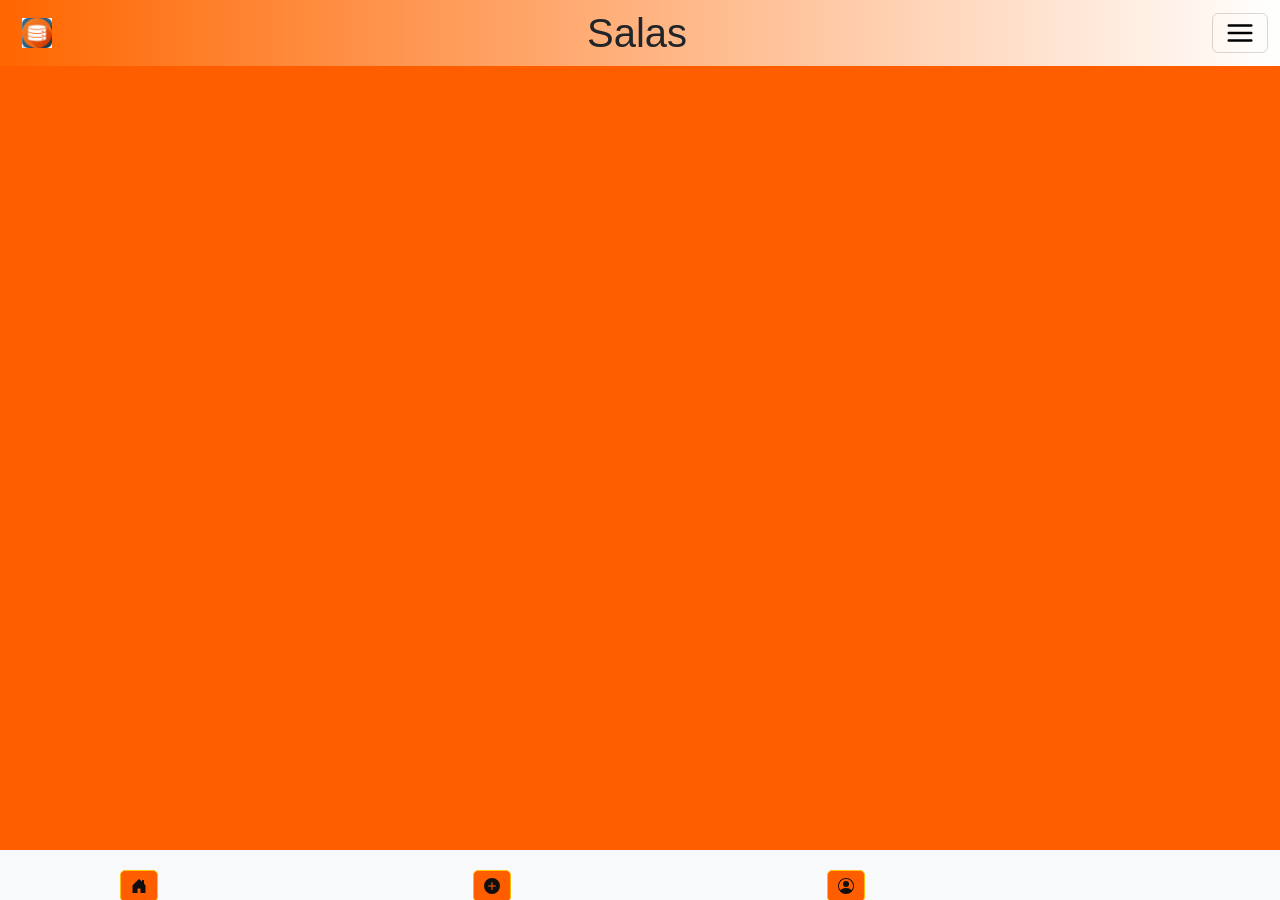
<file: front/Html/Salas.html>
<!DOCTYPE html>
<html lang="en">
<head>
    <meta charset="UTF-8">
    <meta name="viewport" content="width=device-width, initial-scale=1.0">
    <link href="https://cdn.jsdelivr.net/npm/bootstrap@5.3.3/dist/css/bootstrap.min.css" rel="stylesheet" integrity="sha384-QWTKZyjpPEjISv5WaRU9OFeRpok6YctnYmDr5pNlyT2bRjXh0JMhjY6hW+ALEwIH" crossorigin="anonymous">
    <link rel="stylesheet" href="/front/Css/css.css">
    <link rel="stylesheet" href="/front/Css/Salas.css">
    <title>Document</title>
</head>
<body>
<main>
    <!-- Navegador 1 -->
    <nav class="navbar custom-navbar fixed-top">
        <div class="container-fluid">
            <div class="d-flex align-items-center">
                <div class="Logo me-0">
                    <img src="/front/images/Logo.jpg" alt="Logo">
                </div>
                
            </div>
            <h1 class="m-0">Salas</h1>
            <label for="notificacion-checkbox">
               
                <button class="navbar-toggler" type="button" data-bs-toggle="offcanvas" data-bs-target="#offcanvasDarkNavbar" aria-controls="offcanvasDarkNavbar" aria-label="Toggle navigation">
                    <span class="navbar-toggler-icon custom-toggler-icon"></span>
                </button>
            </label>
            <div class="offcanvas offcanvas-end text-bg-dark" tabindex="-1" id="offcanvasDarkNavbar" aria-labelledby="offcanvasDarkNavbarLabel">
                <div class="offcanvas-header">
                    <h5 class="offcanvas-title" id="offcanvasDarkNavbarLabel">Menu</h5>
                    <button type="button" class="btn-close btn-close-white" data-bs-dismiss="offcanvas" aria-label="Close"></button>
                </div>
                <div class="offcanvas-body">
                    <ul class="navbar-nav justify-content-end flex-grow-1 pe-3">
                        
                        <li class="nav-item">
                            <a class="nav-link" href="eventos.html">Eventos</a>
                        </li>
                        <li class="nav-item">
                            <a class="nav-link" href="nuevoequipo.html">Agregar Equipo</a>
                        </li>
                        <li class="nav-item">
                            <a class="nav-link" href="Nuevasala.html"> Nueva Sala</a>
                        </li>
                        <li class="nav-item"><a class="nav-link" href="Salas.html">Salas</a></li>
                        
                        <li class="nav-item"><a class="nav-link" href="Login.html">Cerra Sesion</a></li>          
                    </ul>             
                </div>
            </div>
        </div>
    </nav>
<!-- Informacion Salas. -->

<br><br><br>


<ul id="Salas" class="list-group">
    
        
    </ul>
    
    




<!-- Navegador 2. -->
<br><br>
<nav class="navbar-2 ">
    <div class="col">
        <a href="Salas.html" class="btn btn-warning">
            <svg xmlns="http://www.w3.org/2000/svg" width="16" height="16" fill="currentColor" class="bi bi-house-door-fill" viewBox="0 0 16 16">
                <path d="M6.5 14.5v-3.505c0-.245.25-.495.5-.495h2c.25 0 .5.25.5.5v3.5a.5.5 0 0 0 .5.5h4a.5.5 0 0 0 .5-.5v-7a.5.5 0 0 0-.146-.354L13 5.793V2.5a.5.5 0 0 0-.5-.5h-1a.5.5 0 0 0-.5.5v1.293L8.354 1.146a.5.5 0 0 0-.708 0l-6 6A.5.5 0 0 0 1.5 7.5v7a.5.5 0 0 0 .5.5h4a.5.5 0 0 0 .5-.5"/>
              </svg>
        </a>
    </div>
    <div class="col">
        <a id="Sala" href="Nuevasala.html" class="btn btn-warning">
            <svg xmlns="http://www.w3.org/2000/svg" width="16" height="16" fill="currentColor" class="bi bi-plus-circle-fill" viewBox="0 0 16 16">
                <path d="M16 8A8 8 0 1 1 0 8a8 8 0 0 1 16 0M8.5 4.5a.5.5 0 0 0-1 0v3h-3a.5.5 0 0 0 0 1h3v3a.5.5 0 0 0 1 0v-3h3a.5.5 0 0 0 0-1h-3z"/>
              </svg>
     </a>
    </div>
    <div class="col">
        <a href="Perfil.html" class="btn btn-warning">
            <svg xmlns="http://www.w3.org/2000/svg" width="16" height="16" fill="currentColor" class="bi bi-person-circle" viewBox="0 0 16 16">
                <path d="M11 6a3 3 0 1 1-6 0 3 3 0 0 1 6 0"/>
                <path fill-rule="evenodd" d="M0 8a8 8 0 1 1 16 0A8 8 0 0 1 0 8m8-7a7 7 0 0 0-5.468 11.37C3.242 11.226 4.805 10 8 10s4.757 1.225 5.468 2.37A7 7 0 0 0 8 1"/>
              </svg>
        
         </a>  
          
    </div>
</nav>
</main>

<script src="/front/Js/InformacionS.js"></script>

<script src="https://cdn.jsdelivr.net/npm/bootstrap@5.3.3/dist/js/bootstrap.bundle.min.js" integrity="sha384-YvpcrYf0tY3lHB60NNkmXc5s9fDVZLESaAA55NDzOxhy9GkcIdslK1eN7N6jIeHz" crossorigin="anonymous"></script>
</body>
</html>
</file>
<file: front/Css/css.css>
/*Login*/
body {
    margin: 0;
    font-family: "Segoe UI", 'Segoe UI', Tahoma, Geneva, Verdana, sans-serif;
    display: flex;
    justify-content: center;
    align-items: center;
    min-height: 100svh;
    font-size: large;
    background-color: #ee680f;
    
}
.form p{
    text-align: center;
}
.form {
    width: 500px;
    display: flex;
    flex-direction: column;
    gap: 10px;
    margin: auto;
}
input, button, select{
    width: 100%;
    padding: 10px;
    border: none;
    border-radius: 5px;
    cursor: pointer;
    font-size: large;
}

button {
    background-color: #010911;
    color: #fff;
}

button:hover {
    background-color: #e9551afd;
}
a{
    color: #ffffff;
    
}

.Error{
    color: rgb(253, 250, 250);
   font-size:  bold;
}
.Link{
    text-align: center;
}
select {
    width: 100%;
    padding: 10px;
    border: none;
    border-radius: 5px;
    cursor: pointer;
    font-size: large;
    background-color: #fff; 
}
/*Css Salas*/
.custom-navbar {
    background-image: linear-gradient(to right, rgb(255, 102, 0), rgb(241, 104, 12),White);
   
}
.custom-navbar .navbar-brand {
    color: black;
}
.custom-navbar .navbar-toggler-icon.custom-toggler-icon {
    background-image: url("data:image/svg+xml,%3csvg xmlns='http://www.w3.org/2000/svg' width='24' height='24' viewBox='0 0 24 24' fill='none' stroke='currentColor' stroke-width='2' stroke-linecap='round' stroke-linejoin='round' class='feather feather-menu'%3e%3cline x1='3' y1='12' x2='21' y2='12'%3e%3c/line%3e%3cline x1='3' y1='6' x2='21' y2='6'%3e%3c/line%3e%3cline x1='3' y1='18' x2='21' y2='18'%3e%3c/line%3e%3c/svg%3e");
    background-color: transparent !important;
}

body{
    background-color: #ff5e00;
    
}
.escudo {
    display: flex;
    align-items: center;
}

.escudo img {
    max-width: 40%;
    max-height: 100%;
}
.icono {
    width: 32px;
    height: 32px;
    margin-right: 50px;
    color: black;;
}
.notificacion {
    display: none;
    position: absolute;
    top: 50px; /* ajusta la posición vertical según necesites */
    right: 20px; /* ajusta la posición horizontal según necesites */
    background-color: #fff;
    padding: 10px;
    border: 1px solid #ccc;
    border-radius: 5px;
    box-shadow: 0 2px 5px rgba(0, 0, 0, 0.1);
}

#notificacion-checkbox:checked ~ .notificacion {
    display: block;
}
.notificacion {
    display: none;
    position: absolute;
    top: 50px; /* ajusta la posición vertical según necesites */
    right: 20px; /* ajusta la posición horizontal según necesites */
    background-color: #fff;
    padding: 10px;
    border: 1px solid #ccc;
    border-radius: 5px;
    box-shadow: 0 2px 5px rgba(0, 0, 0, 0.1);
}

#notificacion-checkbox:checked ~ .notificacion {
    display: block;
}
.btn{
   background-color: #ff5e00
}.row {
        display: flex;
        background: #ffffff;

    }
    .navbar-2 {
        display: flex;
        justify-content: center;
        background: #ffffff;

    }
    
    .navbar-2 .col {
        margin: 0 10px; /* Ajusta el espaciado entre los iconos según sea necesario */
        justify-content: center;
         
        
    }
    
    .navbar-2 .btn {
        width: auto; /* Ajusta el ancho del botón según el contenido */
    }
    .btn-warning{
            width: 32px;
            height: 32px;
            margin-right: 200px;
            color: black;;
    }
    .card {
        margin-bottom: 20px; 
        margin-left: auto;
        margin-right: auto;
        max-width: 400px; 
    }
    .submitS{
        background-color: #010911;
        color: #fff;
    }
    /*Perfil*/
    .profile-container {
        margin-top: 80px; /* Ajusta el valor según sea necesario */
        text-align: center;
        padding: 20px;
    }
    .profile-picture {
        width: 150px;
        height: 150px;
        border-radius: 50%;
        object-fit: cover;
        margin-bottom: 20px;
    }

    .profile-name {
        font-size: 24px;
        margin-bottom: 10px;
    }

    .profile-role {
        font-size: 18px;
        color: #666;
    }
    .navbar-2{
        margin-top: 250px;
    }
</file>
<file: front/Css/responsive.css>
@media screen and (min-width: 1024px) {
    .form {
        width: 500px;
    }
}


@media screen and (max-width: 1023px) {
    body {
        padding: 20px; 
    }
    .form {
        width: 80%; 
        max-width: 400px; 
    }
}


@media screen and (max-width: 600px) {
    body {
        padding: 10px; 
    }
    .form {
        width: 90%; 
        max-width: 300px; 
    }
}
@media screen and (max-width: 600px) {
    select {
        font-size: medium; 
    }
}
</file>
<file: front/Css/equipos.css>
.custom-navbar {
  background-image: linear-gradient(to right, rgb(255, 102, 0), white);
}

.custom-navbar .navbar-brand {
  color: black;
}

.custom-navbar .navbar-toggler-icon.custom-toggler-icon {
  background-image: url("data:image/svg+xml,%3csvg xmlns='http://www.w3.org/2000/svg' width='24' height='24' viewBox='0 0 24 24' fill='none' stroke='currentColor' stroke-width='2' stroke-linecap='round' stroke-linejoin='round' class='feather feather-menu'%3e%3cline x1='3' y1='12' x2='21' y2='12'%3e%3c/line%3e%3cline x1='3' y1='6' x2='21' y2='6'%3e%3c/line%3e%3cline x1='3' y1='18' x2='21' y2='18'%3e%3c/line%3e%3c/svg%3e");
  background-color: transparent !important;
}

body {
  background-color: #ff5e00;
}

.escudo img {
  max-width: 40%;
  max-height: 100%;
}
.Logo img {
  max-height: 50px;
  max-width: 100%; 
  object-fit: contain; 
  padding: 10px; /
}
.icono {
  width: 32px;
  height: 32px;
  margin-right: 50px;
  color: black;
}

.notificacion {
  display: none;
  position: absolute;
  top: 50px; 
  right: 20px; 
  background-color: #fff;
  padding: 10px;
  border: 1px solid #ccc;
  border-radius: 5px;
  box-shadow: 0 2px 5px rgba(0, 0, 0, 0.1);
}

#notificacion-checkbox:checked ~ .notificacion {
  display: block;
}
.offcanvas-body .nav-link {
  color: white; /* Cambia el color del texto a blanco */
}


.navbar {
  padding-bottom: 20px;
  display: flex;
  justify-content: space-between;
}

.Equipos {
  display: flex;
  flex-wrap: wrap;
  justify-content: space-between;
  margin: 0 auto;
  width: 85%;
  flex-direction: row;
  padding: auto;
}

.card {
  margin-bottom: 5px; 
  margin-right: 5px; 
}

.card-img-top {
  width: 100%;
  height: 200px;
  object-fit: cover;
}

.card-body {
  padding: 20px;
}

.card-title {
  margin-bottom: 10px;
  text-align: center; 
}

.btn-primary {
  background-color: #333;
  border-color: #333;
}

.btn {
  background-color: #ff5e00;
  width: auto;
}

.navbar-2 {
  display: flex;
  justify-content: center; /* Centra los elementos horizontalmente */
  align-items: center; /* Centra los elementos verticalmente */
  background-color: white; /* Fondo blanco */
  padding: 20px 0; /* Espacio de relleno para separar los botones */
  position: fixed;
  bottom: 0;
  width: 100%; /* Ancho al 100% */
  height: 50px; /* Largo de la barra */
  left: 0; /* Extiende desde el borde izquierdo */
  right: 0; /* Extiende desde el borde derecho */
}

.navbar-2 .col {
  margin: 0 30px; /* Margen entre los botones */
}

.navbar-2 .col:first-child {
  margin-left: 150px; /* Empuja el primer botón hacia la izquierda */
}

.navbar-2 .col:last-child {
  margin-right: 150px; /* Empuja el último botón hacia la derecha */
}
.Success {
  color: rgb(240, 241, 240);
  font-weight: bold;
}
</file>
<file: front/Css/eventos.css>
.custom-navbar {
    background-image: linear-gradient(to right, rgb(255, 102, 0),White);
   
}
.custom-navbar .navbar-brand {
    color: black;
}
.offcanvas-body .nav-link {
  color: white; /* Cambia el color del texto a blanco */
}

body{
    background-color: #ff5e00;
    
}

.Logo img {
  max-height: 50px;
  max-width: 100%; 
  object-fit: contain; 
  padding: 10px; /
}

    
form {
    width: 90%;
    max-width: 300px; /* Ancho máximo del formulario */
    ;
    border-radius: 10px;
    box-shadow: 0 0 10px rgba(0, 0, 0, 0.1);
}


button {
    width: 100%;
    padding: 10px;
    background-color: #000000;
    border: none;
    border-radius: 5px;
    color: white;
    font-size: 16px;
    cursor: pointer;
}
/* Media query para pantallas pequeñas */
@media (max-width: 768px) {
    form {
        margin: 10px;
        padding: 15px;
    }

   
    button {
        padding: 10px;
    }
}
  
  .navbar-2 {
    display: flex; /* Utiliza el modelo de caja flexible para los elementos hijos */
    background-color: #f8f9fa; /* Color de fondo de la barra de navegación */
    padding: 10px 0; /* Espaciado interno superior e inferior */
 }
.navbar-2 .btn {
  display: inline-flex; /* Los elementos internos se alinean en línea y utilizan flexbox */
  align-items: center; /* Centra el contenido verticalmente */
  justify-content: center; /* Centra el contenido horizontalmente */
  padding: 10px; /* Espaciado interno alrededor del contenido */
  border-radius: 5px; /* Bordes redondeados */
  background-color: #ff5e00; /* Color de fondo del botón */
  color: #0f0f0f; /* Color del texto e iconos */
    position: fixed;
}
.navbar-2 {
  position: fixed;
  bottom: 0;
  width: 100%; /* Ancho al 100% */
  height: 50px; /* Largo de la barra */
  left: 0; /* Extiende desde el borde izquierdo */
  right: 0; /* Extiende desde el borde derecho */
}

.navbar-2 .col:first-child {
  margin-left: 100px; /* Empuja el primer botón hacia la izquierda */
}
.navbar-2 .col:last-child {
  margin-right: 100px; /* Empuja el último botón hacia la derecha */
}
</file>
<file: front/Css/nueva_sala.css>
.custom-navbar {
    background-image: linear-gradient(to right, rgb(255, 102, 0),White);
   
}
.custom-navbar .navbar-brand {
    color: black;
}
.offcanvas-body .nav-link {
  color: white; 
}

body{
    background-color: #ff5e00;
    
}
.Logo img {
  max-height: 50px;
  max-width: 100%; 
  object-fit: contain; 
  padding: 10px; /
}

    
form {
    width: 90%;
    max-width: 300px; /* Ancho máximo del formulario */
    ;
    border-radius: 10px;
    box-shadow: 0 0 10px rgba(0, 0, 0, 0.1);
}


button {
    width: 100%;
    padding: 10px;
    background-color: #ff5e00;
    border: none;
    border-radius: 5px;
    color: white;
    font-size: 16px;
    cursor: pointer;
}
/* Media query para pantallas pequeñas */
@media (max-width: 768px) {
    form {
        margin: 10px;
        padding: 15px;
    }

   
    button {
        padding: 10px;
    }
}
  
  .navbar-2 {
    display: flex; /* Utiliza el modelo de caja flexible para los elementos hijos */
    background-color: #f8f9fa; /* Color de fondo de la barra de navegación */
    padding: 10px 0; /* Espaciado interno superior e inferior */
 }
.navbar-2 .btn {
  display: inline-flex; /* Los elementos internos se alinean en línea y utilizan flexbox */
  align-items: center; /* Centra el contenido verticalmente */
  justify-content: center; /* Centra el contenido horizontalmente */
  padding: 10px; /* Espaciado interno alrededor del contenido */
  border-radius: 5px; /* Bordes redondeados */
  background-color: #ff5e00; /* Color de fondo del botón */
  color: #0f0f0f; /* Color del texto e iconos */
    position: fixed;
}
.navbar-2 {
  position: fixed;
  bottom: 0;
  width: 100%; /* Ancho al 100% */
  height: 50px; /* Largo de la barra */
  left: 0; /* Extiende desde el borde izquierdo */
  right: 0; /* Extiende desde el borde derecho */
}

.navbar-2 .col:first-child {
  margin-left: 100px; /* Empuja el primer botón hacia la izquierda */
}
.navbar-2 .col:last-child {
  margin-right: 100px; /* Empuja el último botón hacia la derecha */
}
</file>
<file: front/Css/nuevo_equipo.css>
.custom-navbar {
    background-image: linear-gradient(to right, rgb(255, 102, 0),White);
   
}
.custom-navbar .navbar-brand {
    color: black;
}
.offcanvas-body .nav-link {
  color: white; /* Cambia el color del texto a blanco */
}

body{
    background-color: #ff5e00;
    
}

.Logo img {
  max-height: 50px;
  max-width: 100%; 
  object-fit: contain; 
  padding: 10px; /
}

    
form {
    width: 90%;
    max-width: 300px; /* Ancho máximo del formulario */
    ;
    border-radius: 10px;
    box-shadow: 0 0 10px rgba(0, 0, 0, 0.1);
}


button {
    width: 100%;
    padding: 10px;
    background-color: #000000;
    border: none;
    border-radius: 5px;
    color: white;
    font-size: 16px;
    cursor: pointer;
}
/* Media query para pantallas pequeñas */
@media (max-width: 768px) {
    form {
        margin: 10px;
        padding: 15px;
    }

   
    button {
        padding: 10px;
    }
}
  
  .navbar-2 {
    display: flex; /* Utiliza el modelo de caja flexible para los elementos hijos */
    background-color: #f8f9fa; /* Color de fondo de la barra de navegación */
    padding: 10px 0; /* Espaciado interno superior e inferior */
 }
.navbar-2 .btn {
  display: inline-flex; /* Los elementos internos se alinean en línea y utilizan flexbox */
  align-items: center; /* Centra el contenido verticalmente */
  justify-content: center; /* Centra el contenido horizontalmente */
  padding: 10px; /* Espaciado interno alrededor del contenido */
  border-radius: 5px; /* Bordes redondeados */
  background-color: #ff5e00; /* Color de fondo del botón */
  color: #0f0f0f; /* Color del texto e iconos */
    position: fixed;
}
.navbar-2 {
  position: fixed;
  bottom: 0;
  width: 100%; /* Ancho al 100% */
  height: 50px; /* Largo de la barra */
  left: 0; /* Extiende desde el borde izquierdo */
  right: 0; /* Extiende desde el borde derecho */
}

.navbar-2 .col:first-child {
  margin-left: 100px; /* Empuja el primer botón hacia la izquierda */
}
.navbar-2 .col:last-child {
  margin-right: 100px; /* Empuja el último botón hacia la derecha */
}
</file>
<file: front/Css/perfil.css>
.custom-navbar {
    background-image: linear-gradient(to right, rgb(255, 102, 0),White);
   
}
.custom-navbar .navbar-brand {
    color: black;
}
.offcanvas-body .nav-link {
  color: white; /* Cambia el color del texto a blanco */
}

body{
    background-color: #ff5e00;
    
}

.Logo img {
    max-height: 50px; /* Ajusta la altura máxima del logo */
    max-width: 100%; /* Asegura que el logo no sobrepase el contenedor */
    object-fit: contain; /* Mantiene la proporción del logo */
    padding: 10px; /* Ajusta el espaciado alrededor del logo */
  }
/* Media query para pantallas pequeñas */
@media (max-width: 768px) {
    form {
        margin: 10px;
        padding: 15px;
    }
}
  
.profile-card {
    max-width: 300px;
    padding: 20px;
    border: 1px solid #ccc;
    border-radius: 10px;
    box-shadow: 0 4px 8px rgba(0, 0, 0, 0.1);
    font-family: Arial, sans-serif;
    margin: auto;
    background-color: #f9f9f9;
    text-align: center;
}
.rounded-image {
    width: 200px;
    height: 200px;
    border-radius: 50%;
    object-fit: cover;
    margin-bottom: 15px;
    display: block;
    margin-left: auto;
    margin-right: auto;
}
.profile-info {
    display: flex;
    flex-direction: column;
    align-items: center;
}
.profile-info ul {
    list-style-type: disc;
    padding-left: 20px;
    text-align: left;
}
.profile-info ul li {
    margin: 10px 0;
}
.role {
    display: inline-block;
    margin-left: 5px;
    padding: 2px 8px;
    border-radius: 12px;
    background-color: #ff5e00;
    font-size: 0.9em;
}

  .navbar-2 {
    display: flex; /* Utiliza el modelo de caja flexible para los elementos hijos */
    background-color: #f8f9fa; /* Color de fondo de la barra de navegación */
    padding: 10px 0; /* Espaciado interno superior e inferior */
 }
.navbar-2 .btn {
  display: inline-flex; /* Los elementos internos se alinean en línea y utilizan flexbox */
  align-items: center; /* Centra el contenido verticalmente */
  justify-content: center; /* Centra el contenido horizontalmente */
  padding: 10px; /* Espaciado interno alrededor del contenido */
  border-radius: 5px; /* Bordes redondeados */
  background-color: #ff5e00; /* Color de fondo del botón */
  color: #0f0f0f; /* Color del texto e iconos */
    position: fixed;
}
.navbar-2 {
  position: fixed;
  bottom: 0;
  width: 100%; /* Ancho al 100% */
  height: 50px; /* Largo de la barra */
  left: 0; /* Extiende desde el borde izquierdo */
  right: 0; /* Extiende desde el borde derecho */
}

.navbar-2 .col:first-child {
  margin-left: 120px; /* Empuja el primer botón hacia la izquierda */
}
.navbar-2 .col:last-child {
  margin-right: 120px; /* Empuja el último botón hacia la derecha */
}
</file>
<file: front/Css/Salas.css>
.custom-navbar {
    background-image: linear-gradient(to right, rgb(255, 102, 0),White);
   
}
.custom-navbar .navbar-brand {
    color: black;
}
.offcanvas-body .nav-link {
  color: white; 
}

body{
    background-color: #ff5e00;
    
}

.Logo img {
  max-height: 50px;
  max-width: 100%; 
  object-fit: contain; 
  padding: 10px; /
}
  .navbar-2 {
    display: flex; 
    background-color: #f8f9fa;
    padding: 10px 0; 
 }
.navbar-2 .btn {
  display: inline-flex; 
  align-items: center; 
  justify-content: center; 
  padding: 10px; 
  border-radius: 5px; 
  background-color: #ff5e00; 
  color: #0f0f0f; 
    position: fixed;
}
.navbar-2 {
  position: fixed;
  bottom: 0;
  width: 100%; 
  height: 50px; 
  left: 0; 
  right: 0;
  padding: 20px;
}

.navbar-2 .col:first-child {
  margin-left: 100px; 
}
.navbar-2 .col:last-child {
  margin-right: 100px; 
}
</file>
